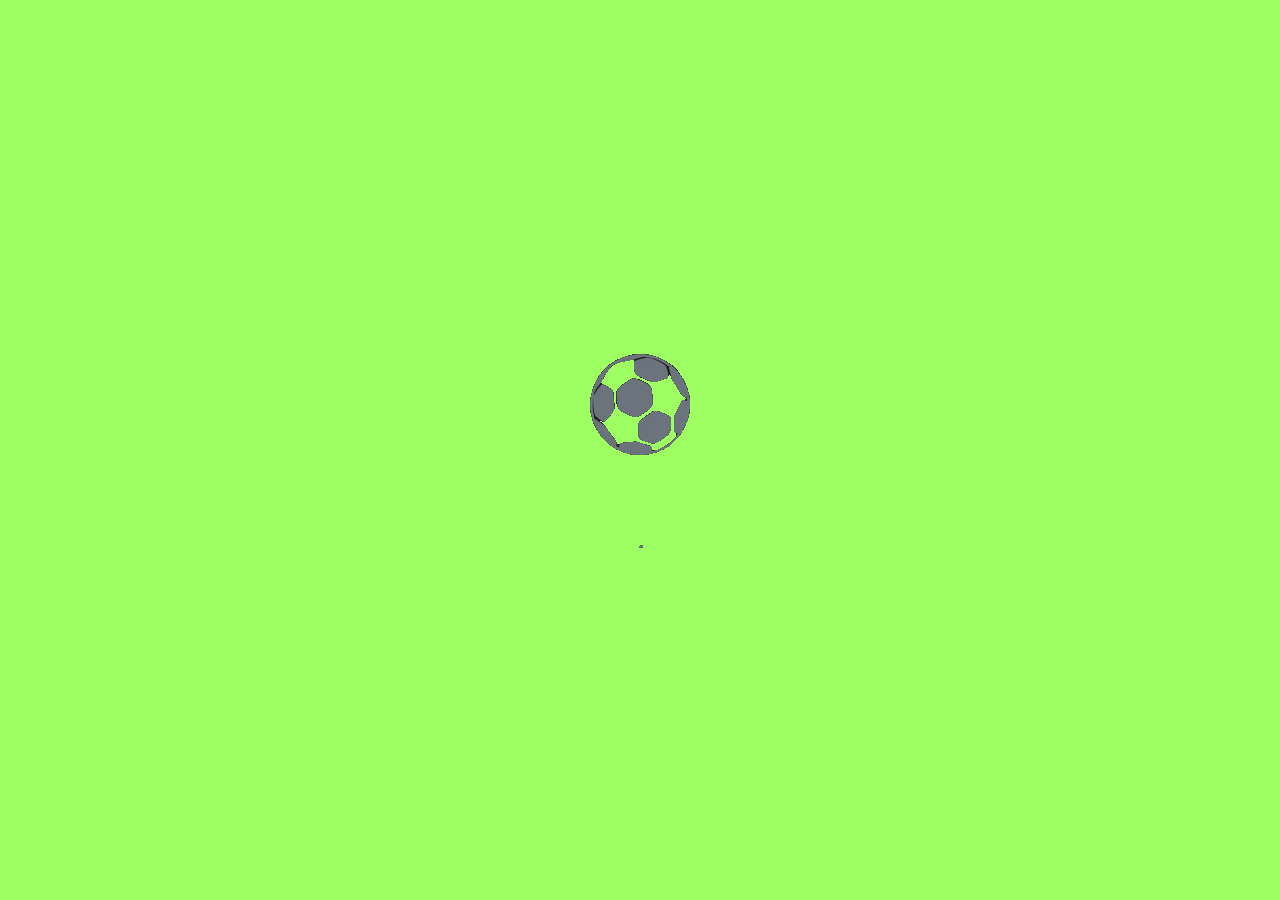
<file: projects/pre-loader/index.html>
<!DOCTYPE html>
<html lang="en">

<head>
    <meta charset="UTF-8">
    <meta name="viewport" content="width=device-width, initial-scale=1.0">
    <title>
        pre-loader
    </title>
    <link rel="stylesheet" href="style.css">
</head>

<body>
    <div class="loader">
        <img src="preloader_gif.gif" alt="error">
    </div>
    <div class="text">
        Pre-Loader using Javascript
    </div>

    <script src="script.js"></script>
</body>


</html>
</file>
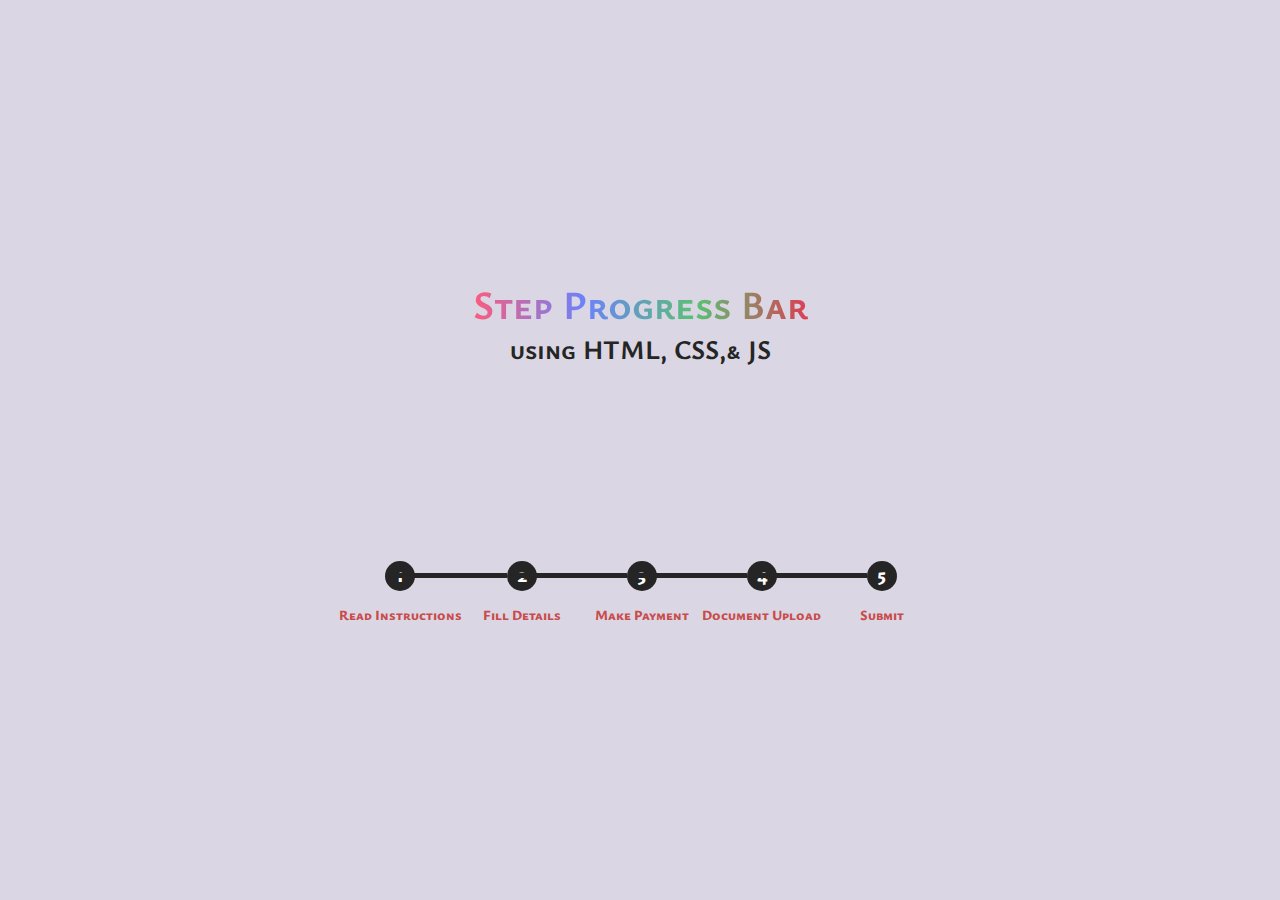
<file: projects/progress-steps/index.html>
<!DOCTYPE html>
<html lang="en">

<head>
    <meta charset="UTF-8">
    <meta name="viewport" content="width=device-width, initial-scale=1.0">
    <title>progress-steps</title>
    <link rel="stylesheet" href="style.css">
    <link rel="stylesheet" href="https://unicons.iconscout.com/release/v4.0.8/css/line.css">
</head>

<body>
    <div class="main">
        <div class="head">
            <span>Step Progress Bar </span>
            <h6>using HTML, CSS,& JS</h6>
        </div>
        <ul>
            <li>
                <i class="uil uil-book-open icon"></i>
                <div class="progress one ">
                    <p>1</p>
                    <i class="uil uil-check "></i>
                </div>
                <p class="text">Read Instructions</p>
            </li>
            <li>
                <i class="uil uil-clipboard-alt icon"></i>
                <div class="progress two ">
                    <p>2</p>
                    <i class="uil uil-check"></i>
                </div>
                <p class="text">Fill Details</p>
            </li>
            <li>
                <i class="uil uil-credit-card-search icon"></i>
                <div class="progress three ">
                    <p>3</p>
                    <i class="uil uil-check "></i>
                </div>
                <p class="text">Make Payment</p>
            </li>
            <li>
                <i class="uil uil-file-upload icon"></i>
                <div class="progress four ">
                    <p>4</p>
                    <i class="uil uil-check"></i>
                </div>
                <p class="text">Document Upload</p>
            </li>
            <li>
                <i class="uil uil-check-circle icon"></i>
                <div class="progress five ">
                    <p>5</p>
                    <i class="uil uil-check"></i>
                </div>
                <p class="text">Submit</p>
            </li>
        </ul>
    </div>

    <script src="index.js"></script>
</body>

</html>
</file>
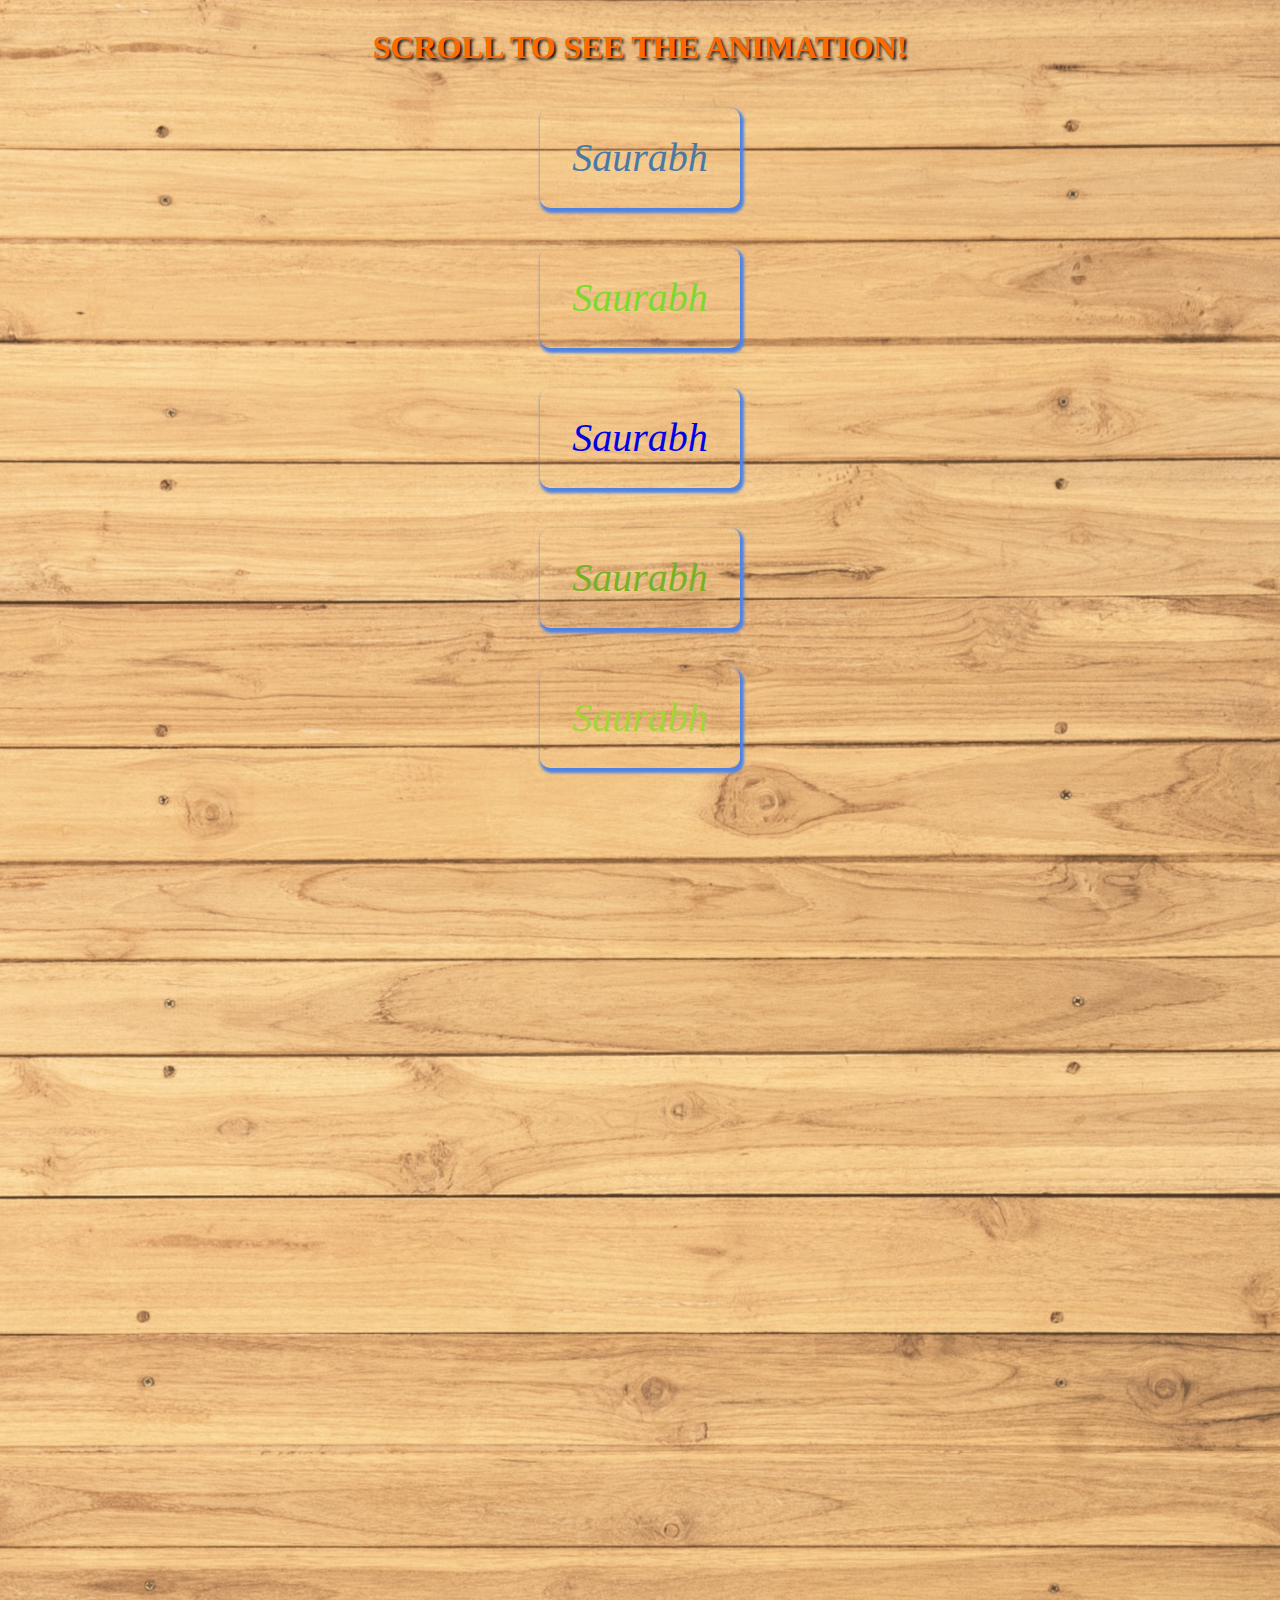
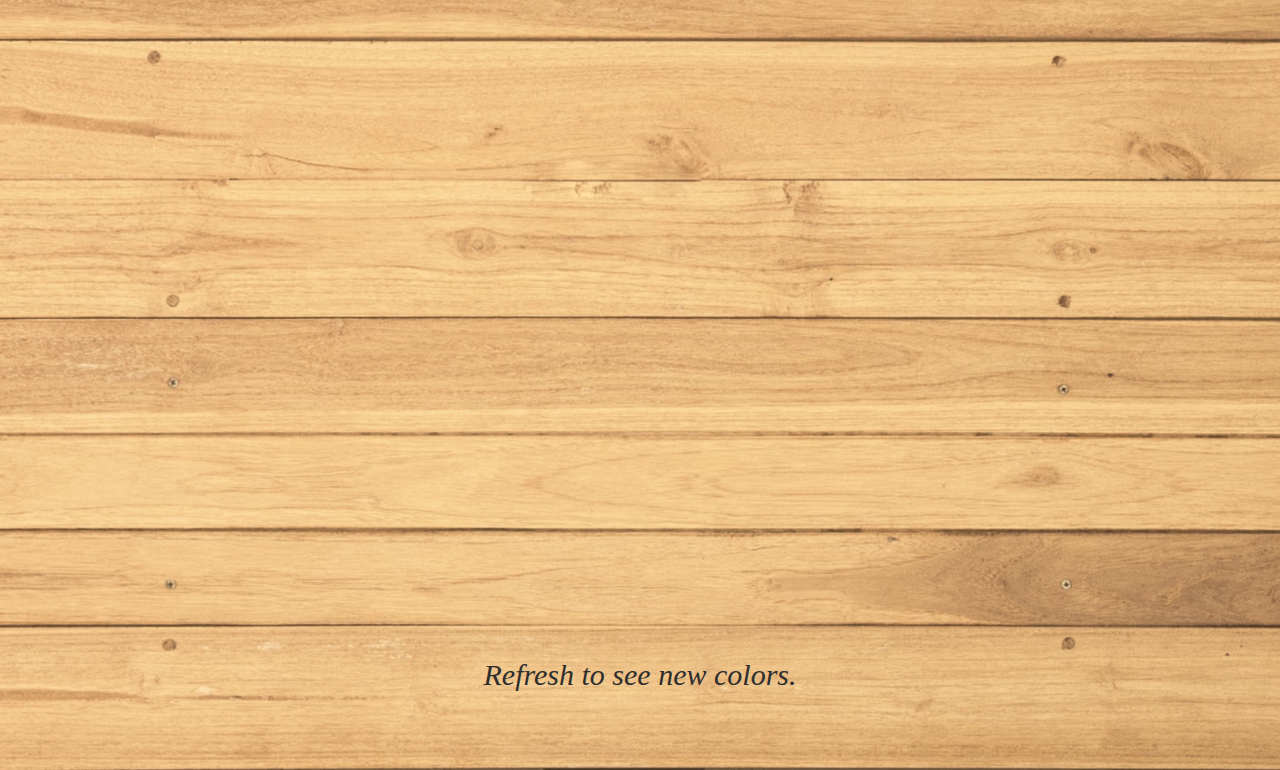
<file: projects/scroll-animation/index.html>
<!DOCTYPE html>
<html lang="en">

<head>
    <meta charset="UTF-8">
    <meta name="viewport" content="width=device-width, initial-scale=1.0">
    <title>scroll-animation</title>
    <link rel="stylesheet" href="style.css">
</head>

<body>
    <h1>Scroll to see the animation!</h1>
    <div class="box show">
        <h2>Saurabh</h2>
    </div>
    <div class="box show">
        <h2>Saurabh</h2>
    </div>
    <div class="box show">
        <h2>Saurabh</h2>
    </div>
    <div class="box show">
        <h2>Saurabh</h2>
    </div>
    <div class="box show">
        <h2>Saurabh</h2>
    </div>
    <div class="box show">
        <h2>Saurabh</h2>
    </div>
    <div class="box show">
        <h2>Saurabh</h2>
    </div>
    <div class="box show">
        <h2>Saurabh</h2>
    </div>
    <div class="box show">
        <h2>Saurabh</h2>
    </div>
    <div class="box show">
        <h2>Saurabh</h2>
    </div>
    <div class="box show">
        <h2>Saurabh</h2>
    </div>
    <div class="box show">
        <h2>Saurabh</h2>
    </div>
    <div class="box show">
        <h2>Saurabh</h2>
    </div>
    <div class="box show">
        <h2>Saurabh</h2>
    </div>
    <div class="box show">
        <h2>Saurabh</h2>
    </div>
    <h6>Refresh to see new colors.</h6>
</body>
<script src="script.js"></script>

</html>
</file>
<file: projects/pre-loader/style.css>
* {
    margin: 0;
    padding: 0;
}


/* body {
    background-color: aliceblue;
} */

.text {
    display: flex;
    justify-content: center;
    align-items: center;
    min-height: 100vh;
    color: #266201;
    font-size: 30px;
}

.loader {
    position: fixed;
    top: 0;
    left: 0;
    background: #9eff62;
    height: 100%;
    width: 100%;
    display: flex;
    justify-content: center;
    align-items: center;
}

.disappear {
    animation: vanish 10s forwards;
}

@keyframes vanish {
    100% {
        opacity: 0;
        visibility: hidden;
    }
}
</file>
<file: projects/progress-steps/style.css>
@import url('https://fonts.googleapis.com/css2?family=Ysabeau+SC:wght@300&display=swap');
:root {
    --white: white;
    --red: #c94b4b;
    --cblack: rgb(37, 37, 37);
    --cblue: #dbd6e3;
}

* {
    margin: 0;
    padding: 0;
    box-sizing: border-box;
}

@font-face {
    font-family: 'Ysabeau SC', sans-serif;
    src: url('https://fonts.googleapis.com/css2?family=Ysabeau+SC:wght@300&display=swap" rel="stylesheet');
}

.main {
    width: 100%;
    height: 100vh;
    display: flex;
    font-family: 'Ysabeau SC';
    flex-direction: column;
    align-items: center;
    justify-content: center;
    background-color: var(--cblue);
}


/* Heading */

.head {
    text-align: center;
    font-size: 40px;
    font-weight: bold;
    color: var(--cblack);
}

.head span {
    color: var(--red);
    background: linear-gradient( to right, #FC5C7D, #6A82FB, #59C173, #dd3e54);
    -webkit-text-fill-color: transparent;
    -webkit-background-clip: text;
}


/* List points */

ul {
    display: flex;
    margin-top: 180px;
}

ul li {
    list-style: none;
    display: flex;
    flex-direction: column;
    align-items: center;
    /* margin: 0 30px; */
    color: var(--red);
    font-weight: 800;
}


/* Icons, text & steps */

ul li .icon {
    font-size: 25px;
    margin: 0 60px;
}

ul li .text {
    font-size: 14px;
    text-align: center;
}


/* Progress-after */

ul li .progress {
    margin: 14px 0;
    width: 30px;
    height: 30px;
    border-radius: 50%;
    background-color: var(--cblack);
    display: grid;
    place-items: inherit;
    position: relative;
    cursor: pointer;
}

.progress::after {
    content: " ";
    position: absolute;
    width: 115px;
    height: 5px;
    background-color: var(--cblack);
    right: 30px;
}

.one::after {
    width: 0;
    height: 0;
}

ul li .progress .uil {
    display: none;
}

ul li .progress p {
    font-size: 20px;
    padding: 0 0 5px 10px;
    color: var(--white);
}

ul li .active {
    background-color: var(--red);
}

li .active::after {
    background-color: var(--red);
}

ul li .active p {
    display: none;
}

ul li .active .uil {
    display: flex;
    color: var(--white);
    font-size: 20px;
    padding-left: 4px;
}


/* Responsive Css */

@media (max-width:980px) {
    ul {
        flex-direction: column;
    }
    ul li {
        flex-direction: row;
    }
    ul li .progress {
        margin: 0 30px;
    }
    .progress::after {
        width: 5px;
        height: 35px;
        bottom: 30px;
        left: 50%;
        transform: translateX(-50%);
    }
    ul li .text {
        font-size: 20px;
    }
    .one::after {
        height: 0;
    }
    ul li .icon {
        margin: 15px 0
    }
}

@media (max-width:600px) {
    .head {
        font-size: 35px;
    }
}
</file>
<file: projects/scroll-animation/style.css>
* {
    box-sizing: border-box;
}

body {
    background: url('./img_bg.jpg');
    background-position: center;
    background-repeat: no-repeat;
    background-size: cover;
    display: flex;
    flex-direction: column;
    justify-content: center;
    align-items: center;
    overflow-x: hidden;
}

h1 {
    color: rgb(255, 106, 0);
    text-transform: uppercase;
    text-shadow: 2px 2px 3px black;
}

.box {
    color: white;
    display: flex;
    flex-direction: column;
    align-items: center;
    justify-content: center;
    font-size: 30px;
    border-radius: 10px;
    width: 200px;
    height: 100px;
    margin: 20px;
    box-shadow: 2px 3px 3px 2px #4f83e3;
    /* Transfrom is used to move all the boxes 250% away on the right hand side */
    transform: translateX(500%);
    transition: transform 0.4s ease;
}

.box:nth-of-type(even) {
    transform: translateX(-500%);
}

.box.show {
    transform: translateX(0);
}

.box h2 {
    font-size: 40px;
    font-weight: 300;
    font-style: italic;
}

h6 {
    font-size: 30px;
    font-weight: 300;
    font-style: italic;
    color: rgb(47, 46, 46);
}
</file>
